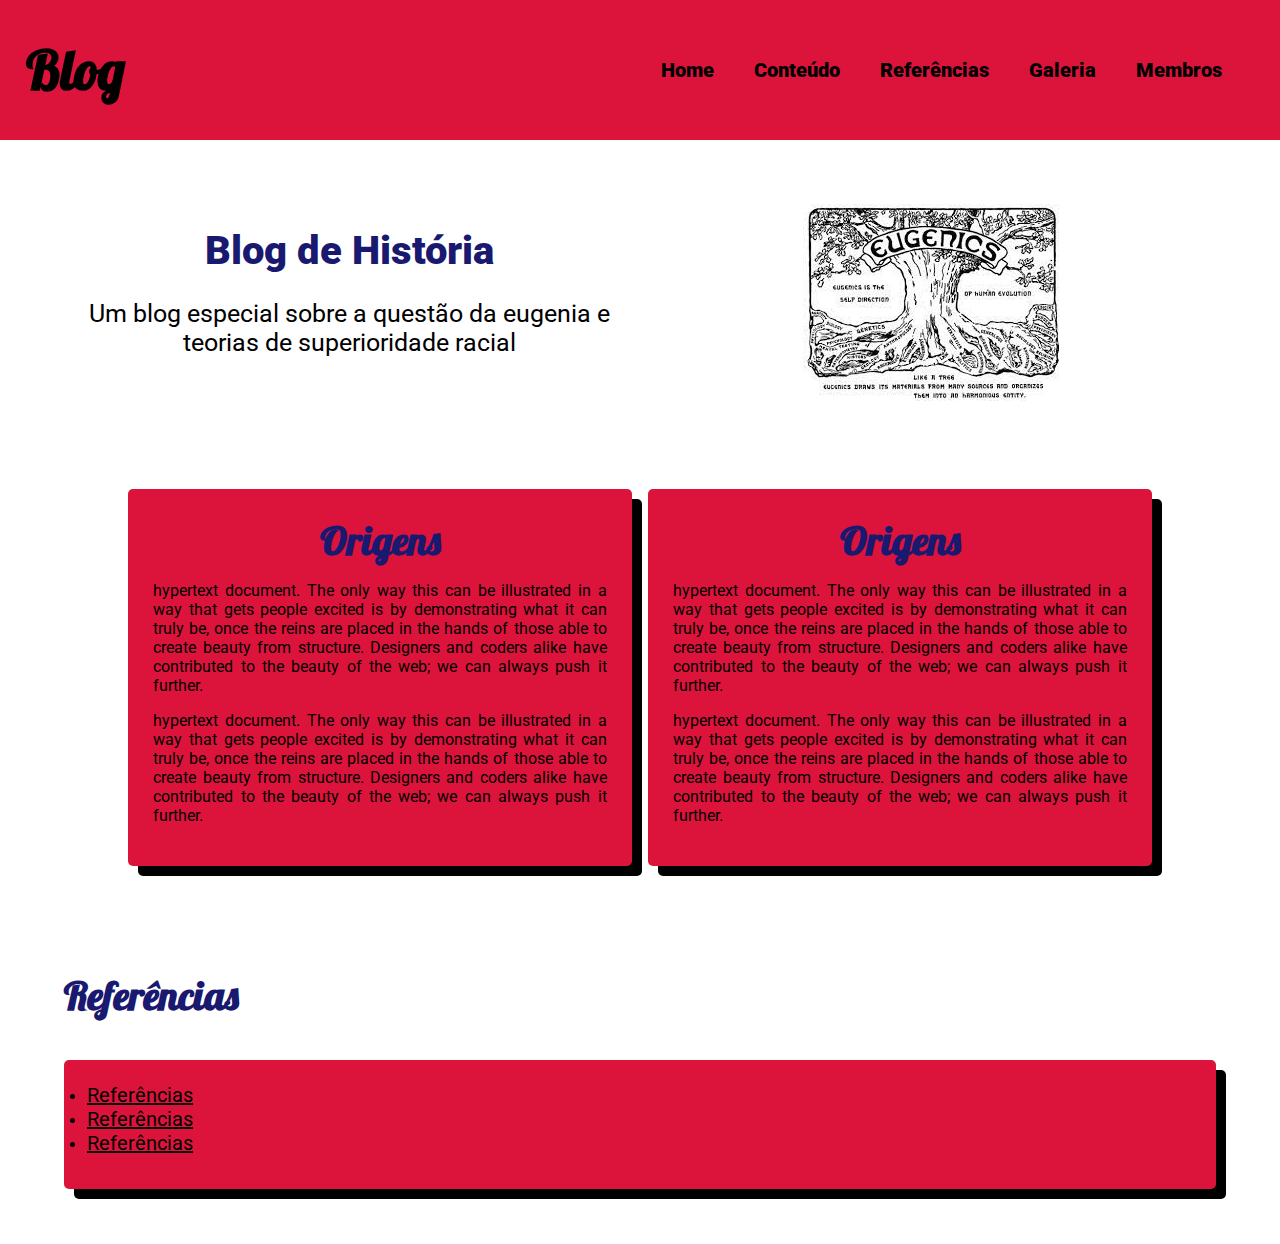
<file: HistSite/html/index.html>
<!DOCTYPE html>
<html lang="en">

<head>
    <meta charset="UTF-8">
    <meta http-equiv="X-UA-Compatible" content="IE=edge">
    <meta name="viewport" content="width=device-width, initial-scale=1.0">
    <link rel="stylesheet" href="../css/indexstyle.css">
    <link rel="shortcut icon" href="../gallery/blog.png" type="image/x-icon">
    <title>Blog de História</title>
</head>

<body>
    <div class="page-wrapper">
        <nav>
            <div class="logo">
                <h1>Blog</h1>
            </div>
            <div class="menu">
                <a href="../html/contact.html">Membros</a>
                <a href="../html/gallery.html">Galeria</a>
                <a href="#">Referências</a>
                <a href="#">Conteúdo</a>
                <a href="../html/index.html">Home</a>
            </div>
        </nav>
        <header class="header">
            <div class="headline">
                <h2>Blog de História</h2>
                <div class="summary">
                    <p>Um blog especial sobre a questão da eugenia e teorias de superioridade racial</p>
                </div>
            </div>
            <div class="img-headline">
                <img src="../gallery/eugenia.jpeg">
            </div>
        </header>
        <main class="content">
            <div class="origins" id="blog-origins" role="article">
                <h3>Origens</h3>
                <p>
                    hypertext document. The only way this can be illustrated in a way that gets people excited is by
                    demonstrating what it can truly be, once the reins are placed in the hands of those able to create
                    beauty from structure. Designers and coders alike have contributed to the beauty of the web; we can
                    always push it further.
                </p>
                <p>
                    hypertext document. The only way this can be illustrated in a way that gets people excited is by
                    demonstrating what it can truly be, once the reins are placed in the hands of those able to create
                    beauty from structure. Designers and coders alike have contributed to the beauty of the web; we can
                    always push it further.
                </p>
            </div>
            <div class="hitler" id="blog-hitler" role="article">
                <h3>Origens</h3>
                <p>
                    hypertext document. The only way this can be illustrated in a way that gets people excited is by
                    demonstrating what it can truly be, once the reins are placed in the hands of those able to create
                    beauty from structure. Designers and coders alike have contributed to the beauty of the web; we can
                    always push it further.
                </p>
                <p>
                    hypertext document. The only way this can be illustrated in a way that gets people excited is by
                    demonstrating what it can truly be, once the reins are placed in the hands of those able to create
                    beauty from structure. Designers and coders alike have contributed to the beauty of the web; we can
                    always push it further.
                </p>
            </div>
        </main>
        <aside>
            <h3 class="ref-select">Referências</h3>
            <div class="referencias">
                <ul>
                    <li>
                        <a href="https://github.com/">Referências</a>
                    </li>
                    <li>
                        <a href="https://github.com/">Referências</a>
                    </li>
                    <li>
                        <a href="https://github.com/">Referências</a>
                    </li>
                </ul>
            </div>
        </aside>
    </div>
</body>
</file>
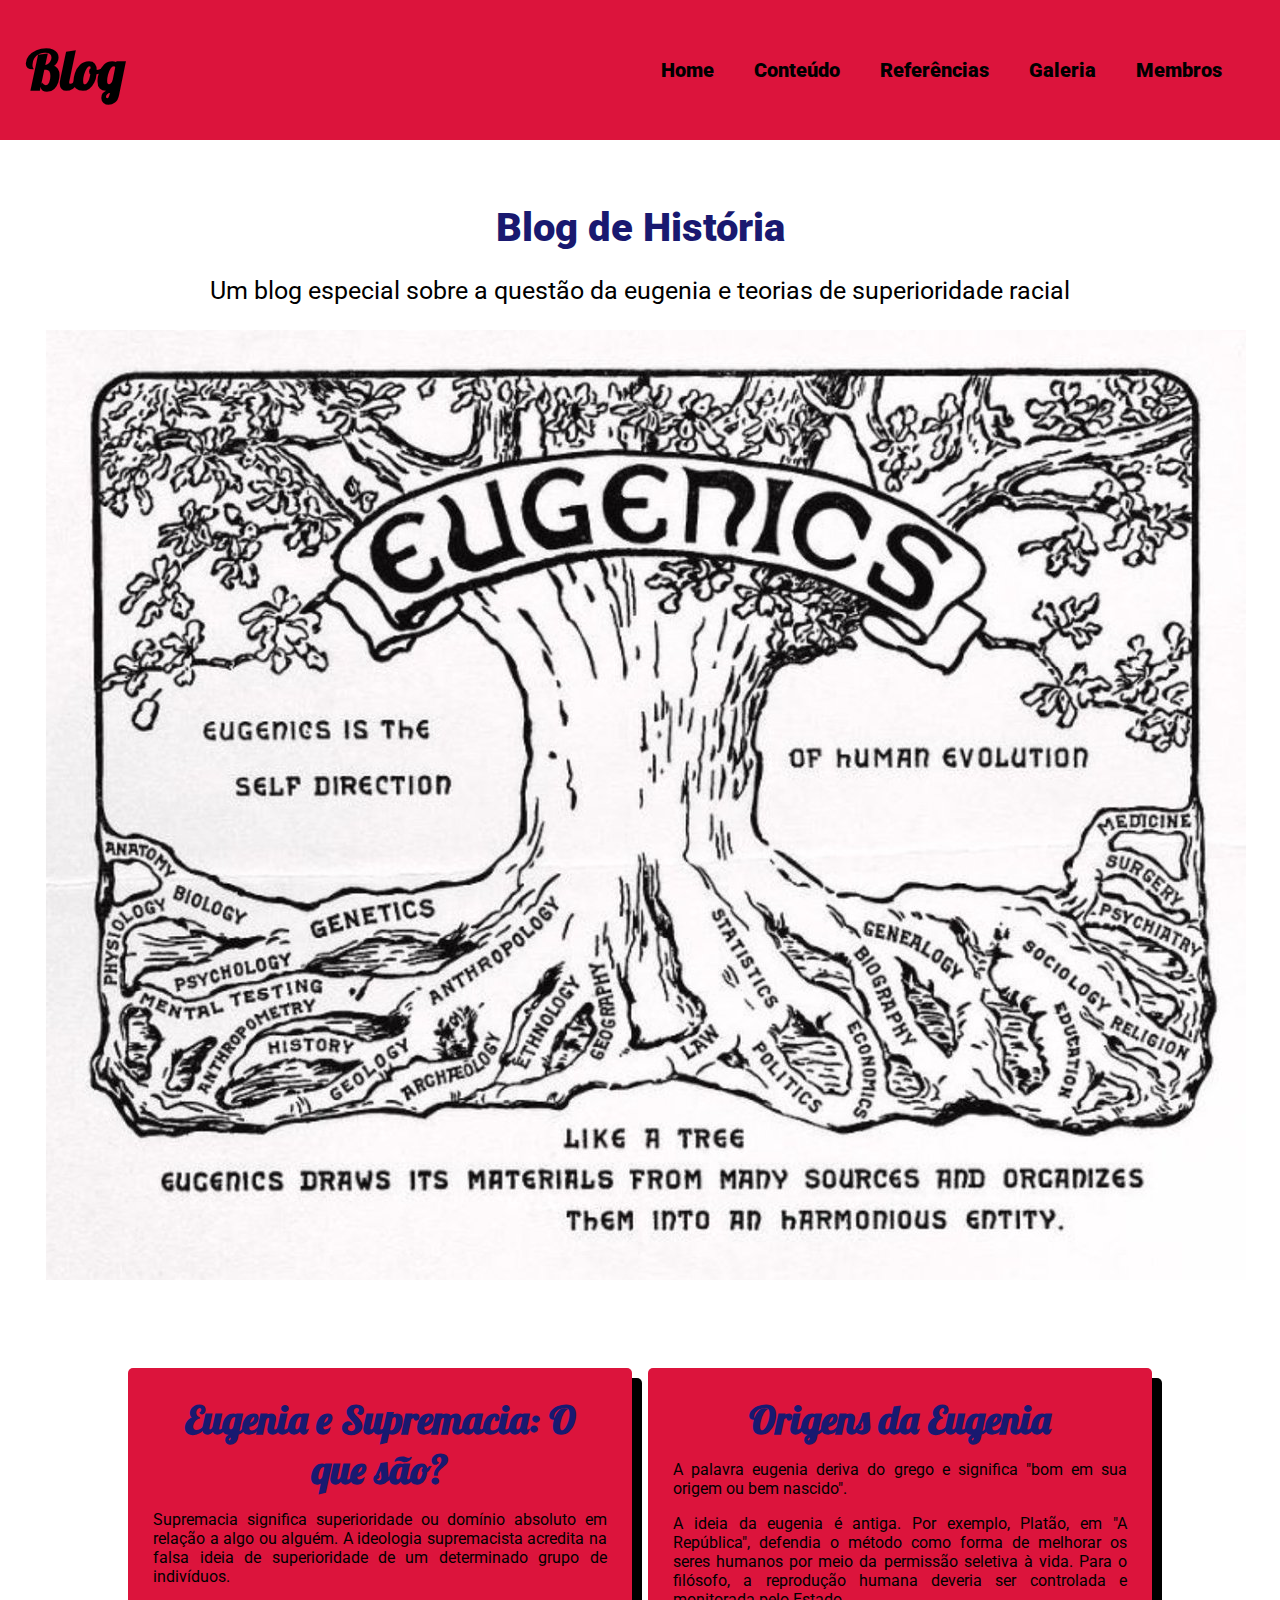
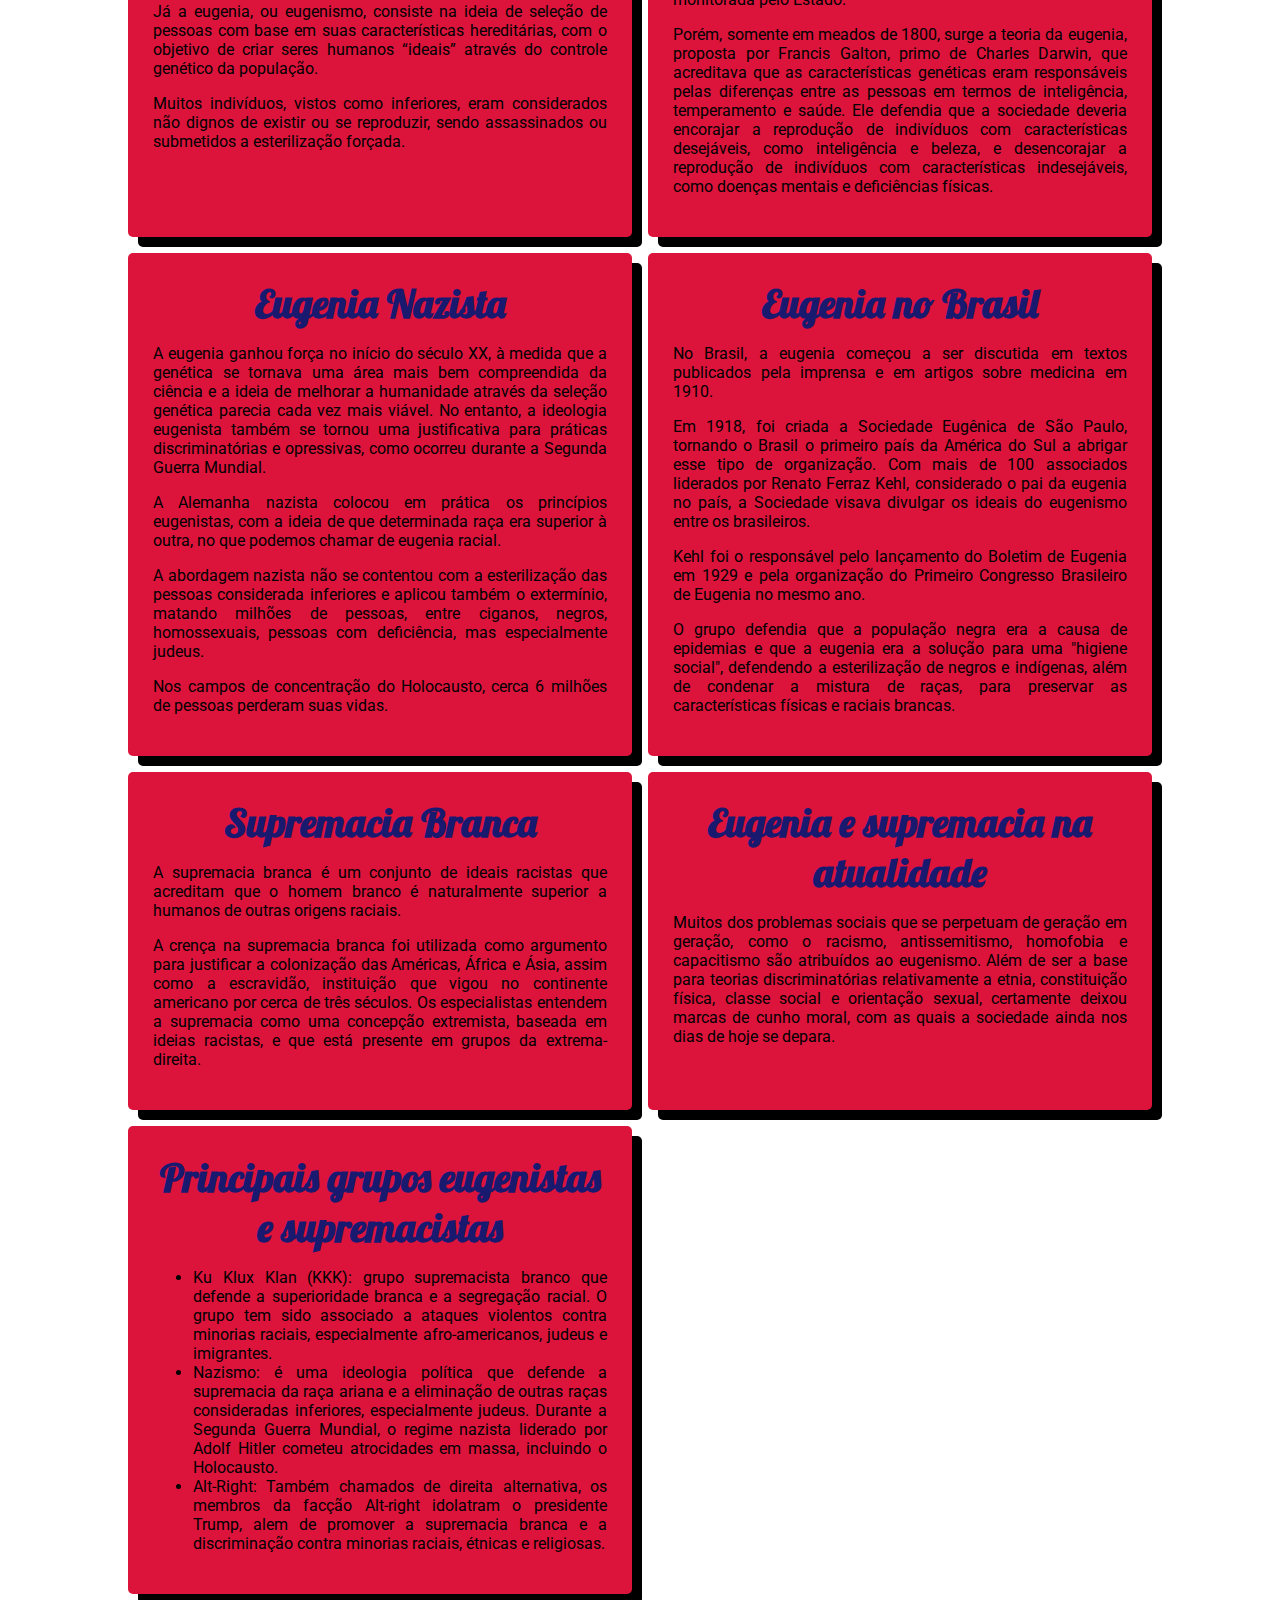
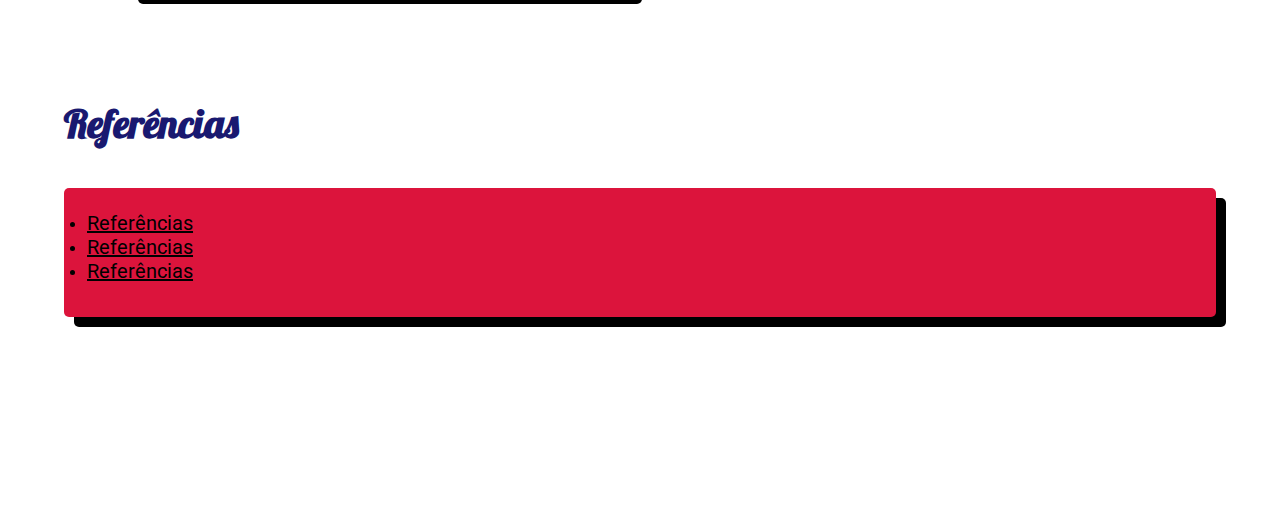
<file: HistSite/HistSite/html/index.html>
<!DOCTYPE html>
<html lang="en">

<head>
    <meta charset="UTF-8">
    <meta http-equiv="X-UA-Compatible" content="IE=edge">
    <meta name="viewport" content="width=device-width, initial-scale=1.0">
    <link rel="stylesheet" href="../css/indexstyle.css">
    <link rel="shortcut icon" href="../gallery/blog.png" type="image/x-icon">
    <title>Blog de História</title>
</head>

<body>
    <div class="page-wrapper">
        <nav>
            <div class="logo">
                <h1>Blog</h1>
            </div>
            <div class="menu">
                <a href="../html/contact.html">Membros</a>
                <a href="../html/gallery.html">Galeria</a>
                <a href="#ref">Referências</a>
                <a href="#content">Conteúdo</a>
                <a href="../html/index.html">Home</a>
            </div>
        </nav>
        <header class="header">
            <div class="headline">
                <h2>Blog de História</h2>
                <div class="summary">
                    <p>Um blog especial sobre a questão da eugenia e teorias de superioridade racial</p>
                </div>
            </div>
            <div class="img-headline">
                <img src="../gallery/eugenia.jpg">
            </div>
        </header>
        <main class="content" id="content">
            <div class="esplicacao" role="article">
                <h3>Eugenia e Supremacia: O que são?</h3>
                <p>
                    Supremacia significa superioridade ou domínio absoluto em relação a algo ou alguém. A ideologia supremacista acredita na falsa ideia de superioridade de um determinado grupo de indivíduos.
                </p>
                <p>
                    Já a eugenia, ou eugenismo, consiste na ideia de seleção de pessoas com base em suas características hereditárias, com o objetivo de criar seres humanos “ideais” através do controle genético da população.
                </p>
                <p>
                    Muitos indivíduos, vistos como inferiores, eram considerados não dignos de existir ou se reproduzir, sendo assassinados ou submetidos a esterilização forçada.
                </p>
            </div>
            <div class="origins" role="article">
                <h3>Origens da Eugenia</h3>
                <p>
                    A palavra eugenia deriva do grego e significa "bom em sua origem ou bem nascido".
                </p>
                <p>
                    A ideia da eugenia é antiga. Por exemplo, Platão, em "A República", defendia o método como forma de melhorar os seres humanos por meio da permissão seletiva à vida. Para o filósofo, a reprodução humana deveria ser controlada e monitorada pelo Estado.
                </p>
                <p>
                    Porém, somente em meados de 1800, surge a teoria da eugenia, proposta por Francis Galton, primo de Charles Darwin, que acreditava que as características genéticas eram responsáveis pelas diferenças entre as pessoas em termos de inteligência, temperamento e saúde. Ele defendia que a sociedade deveria encorajar a reprodução de indivíduos com características desejáveis, como inteligência e beleza, e desencorajar a reprodução de indivíduos com características indesejáveis, como doenças mentais e deficiências físicas.
                </p>
            </div>
            <div class="nazista" role="article">
                <h3>Eugenia Nazista</h3>
                <p>
                    A eugenia ganhou força no início do século XX, à medida que a genética se tornava uma área mais bem compreendida da ciência e a ideia de melhorar a humanidade através da seleção genética parecia cada vez mais viável. No entanto, a ideologia eugenista também se tornou uma justificativa para práticas discriminatórias e opressivas, como ocorreu durante a Segunda Guerra Mundial.
                </p>
                <p>
                    A Alemanha nazista colocou em prática os princípios eugenistas, com a ideia de que  determinada raça era superior à outra, no que podemos chamar de eugenia racial.
                </p>
                <p>
                    A abordagem nazista não se contentou com a esterilização das pessoas considerada inferiores e aplicou também o extermínio, matando milhões de pessoas, entre ciganos, negros, homossexuais, pessoas com deficiência, mas especialmente judeus.
                </p>
                <p>
                    Nos campos de concentração do Holocausto, cerca 6 milhões de pessoas perderam suas vidas.
                </p>
            </div>
            <div class="brasil" role="article">
                <h3>Eugenia no Brasil</h3>
                <p>
                    No Brasil, a eugenia começou a ser discutida em textos publicados pela imprensa e em artigos sobre medicina em 1910. 
                </p>
                <p>
                    Em 1918, foi criada a Sociedade Eugênica de São Paulo, tornando o Brasil o primeiro país da América do Sul a abrigar esse tipo de organização. Com mais de 100 associados liderados por Renato Ferraz Kehl, considerado o pai da eugenia no país, a Sociedade visava divulgar os ideais do eugenismo entre os brasileiros.
                </p>
                <p>
                    Kehl foi o responsável pelo lançamento do Boletim de Eugenia em 1929 e pela organização do Primeiro Congresso Brasileiro de Eugenia no mesmo ano.
                </p>
                <p>
                    O grupo defendia que a população negra era a causa de epidemias e que a eugenia era a solução para uma "higiene social", defendendo a esterilização de negros e indígenas, além de condenar a mistura de raças, para preservar as características físicas e raciais brancas.
                </p>
            </div>
            <div class="supremacia" role="article">
                <h3>Supremacia Branca</h3>
                <p>
                    A supremacia branca é um conjunto de ideais racistas que acreditam que o homem branco é naturalmente superior a humanos de outras origens raciais.
                </p>
                <p>
                    A crença na supremacia branca foi utilizada como argumento para justificar a colonização das Américas, África e Ásia, assim como a escravidão, instituição que vigou no continente americano por cerca de três séculos. Os especialistas entendem a supremacia como uma concepção extremista, baseada em ideias racistas, e que está presente em grupos da extrema-direita.
                </p>
            </div>
            <div class="atualidade" role="article">
                <h3>Eugenia e supremacia na atualidade</h3>
                <p>
                    Muitos dos problemas sociais que se perpetuam de geração em geração, como o racismo, antissemitismo, homofobia e capacitismo são atribuídos ao eugenismo. Além de ser a base para teorias discriminatórias relativamente a etnia, constituição física, classe social e orientação sexual, certamente deixou marcas de cunho moral, com as quais a sociedade ainda nos dias de hoje se depara.
                </p>
            </div>
            <div class="grupos" role="article">
                <h3>Principais grupos eugenistas e supremacistas</h3>
                <ul>
                    <li>Ku Klux Klan (KKK): grupo supremacista branco que defende a superioridade branca e a segregação racial. O grupo tem sido associado a ataques violentos contra minorias raciais, especialmente afro-americanos, judeus e imigrantes.</li>
                    <li>Nazismo: é uma ideologia política que defende a supremacia da raça ariana e a eliminação de outras raças consideradas inferiores, especialmente judeus. Durante a Segunda Guerra Mundial, o regime nazista liderado por Adolf Hitler cometeu atrocidades em massa, incluindo o Holocausto.
                    </li>
                    <li>Alt-Right: Também chamados de direita alternativa, os membros da facção Alt-right idolatram o presidente Trump, alem de promover a supremacia branca e a discriminação contra minorias raciais, étnicas e religiosas.
                    </li>
                    </ul>
            </div>
        </main>
        <aside>
            <h3 class="ref-select">Referências</h3>
            <div class="referencias" id="ref">
                <ul>
                    <li>
                        <a href="https://github.com/">Referências</a>
                    </li>
                    <li>
                        <a href="https://github.com/">Referências</a>
                    </li>
                    <li>
                        <a href="https://github.com/">Referências</a>
                    </li>
                </ul>
            </div>
        </aside>
    </div>
</body>
</html>
</file>
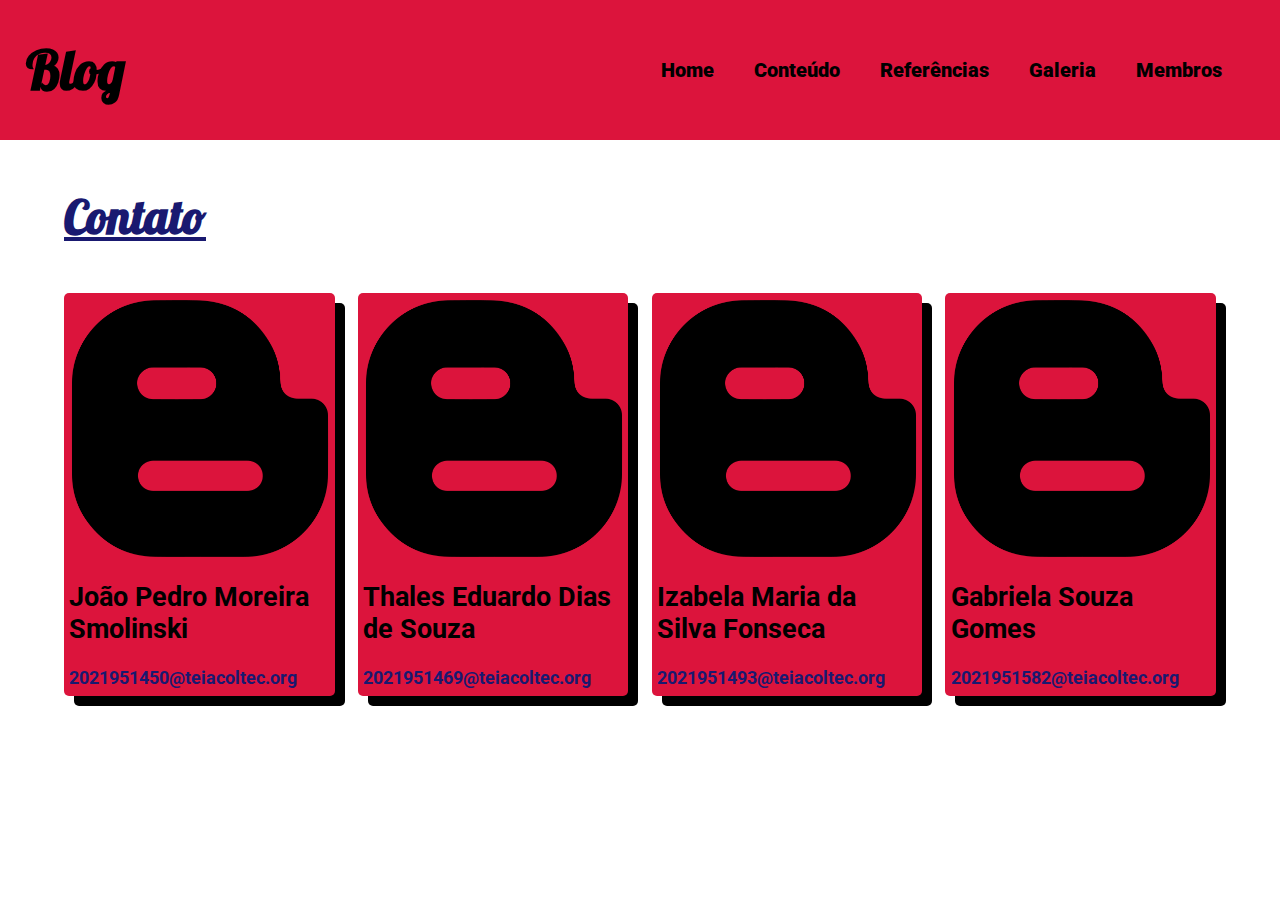
<file: HistSite/html/contact.html>
<!DOCTYPE html>
<html lang="en">

<head>
    <meta charset="UTF-8">
    <meta http-equiv="X-UA-Compatible" content="IE=edge">
    <meta name="viewport" content="width=device-width, initial-scale=1.0">
    <link rel="stylesheet" href="../css/contactstyle.css">
    <link rel="shortcut icon" href="../gallery/blog.png" type="image/x-icon">
    <title>Contato</title>
</head>

<body>
    <div class="page-wrapper">
        <nav>
            <div class="logo">
                <h1>Blog</h1>
            </div>
            <div class="menu">
                <a href="../html/contact.html">Membros</a>
                <a href="../html/gallery.html">Galeria</a>
                <a href="#">Referências</a>
                <a href="#">Conteúdo</a>
                <a href="../html/index.html">Home</a>
            </div>
        </nav>
        <footer>
            <h3>Contato</h3>
            <div class="membros">
                <ul>
                    <li>
                        <a href="https://github.com/smolinskiJP/" target="_blank" class="membros-preview">
                            <img src="../gallery/blog.png">
                        </a>
                        <h2 class="membros-name">João Pedro Moreira Smolinski</h2>
                        <a href=mailto:2021951450@teiacoltec.org class="membros-mail">2021951450@teiacoltec.org</a>
                    </li>
                    <li>
                        <a href="https://github.com/Thalesed" target="_blank" class="membros-preview">
                            <img src="../gallery/blog.png">
                        </a>
                        <h2 class="membros-name">Thales Eduardo Dias de Souza</h2>
                        <a href=mailto:2021951469@teiacoltec.org class="membros-mail">2021951469@teiacoltec.org</a>
                    </li>
                    <li>
                        <a href="https://github.com/Izaazz" target="_blank" class="membros-preview">
                            <img src="../gallery/blog.png">
                        </a>
                        <h2 class="membros-name">Izabela Maria da Silva Fonseca</h2>
                        <a href=mailto:2021951493@teiacoltec.org class="membros-mail">2021951493@teiacoltec.org</a>
                    </li>
                    <li>
                        <a href="https://github.com/gaiascosta" target="_blank" class="membros-preview">
                            <img src="../gallery/blog.png">
                        </a>
                        <h2 class="membros-name">Gabriela Souza Gomes</h2>
                        <a href=mailto:2021951582@teiacoltec.org class="membros-mail">2021951582@teiacoltec.org</a>
                    </li>
                </ul>
            </div>
        </footer>
    </div>
</body>
</file>
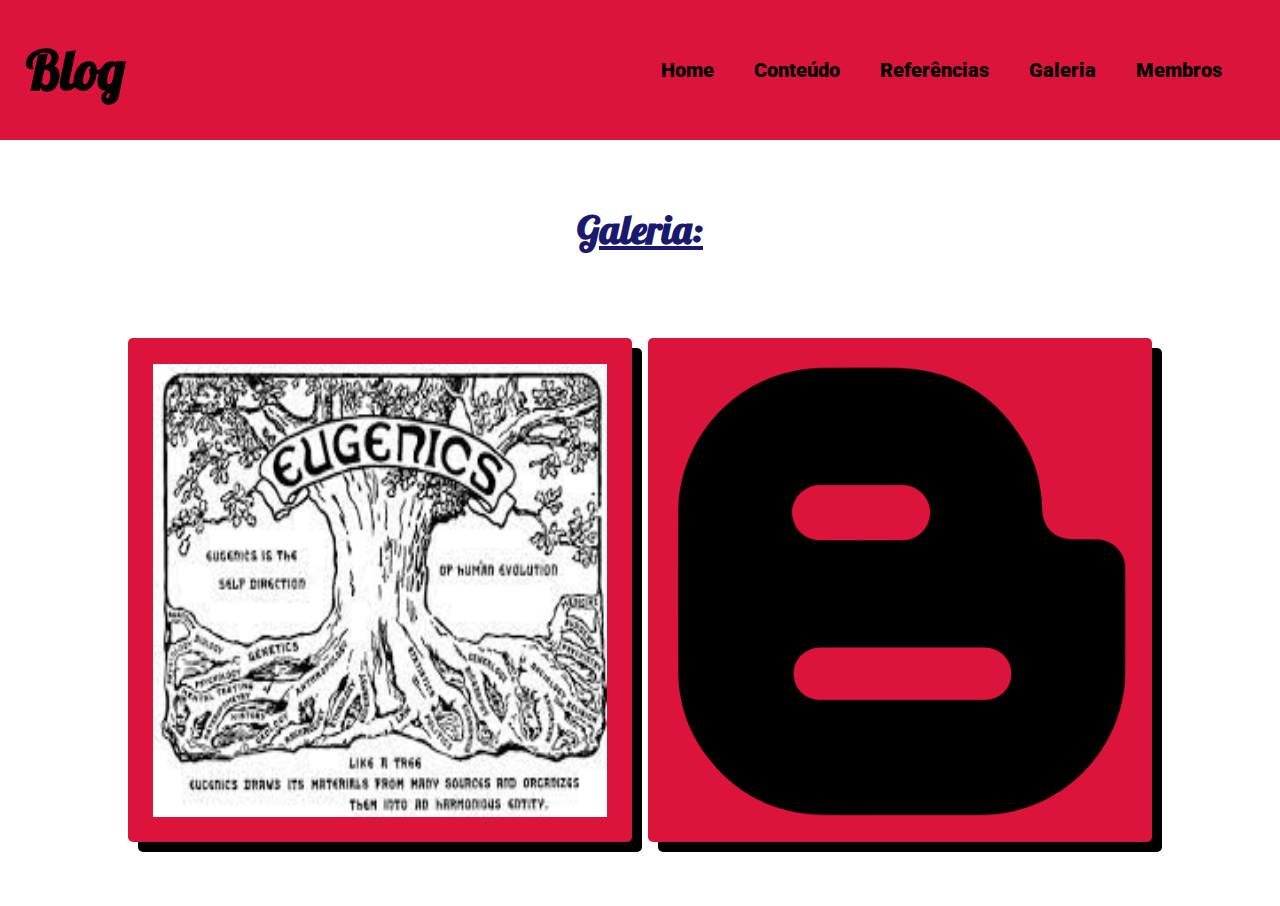
<file: HistSite/html/gallery.html>
<!DOCTYPE html>
<html lang="en">

<head>
    <meta charset="UTF-8">
    <meta http-equiv="X-UA-Compatible" content="IE=edge">
    <meta name="viewport" content="width=device-width, initial-scale=1.0">
    <link rel="stylesheet" href="../css/gallerystyle.css">
    <link rel="shortcut icon" href="../gallery/blog.png" type="image/x-icon">
    <title>Galeria</title>
</head>

<body>
    <div class="page-wrapper">
        <nav>
            <div class="logo">
                <h1>Blog</h1>
            </div>
            <div class="menu">
                <a href="../html/contact.html">Membros</a>
                <a href="../html/gallery.html">Galeria</a>
                <a href="../html/index.html#ref">Referências</a>
                <a href="../html/index.html#content">Conteúdo</a>
                <a href="../html/index.html">Home</a>
            </div>
        </nav>
        <h3>Galeria:</h3>
        <main class="gallery">
            <div class="item" id="arvore">
                <a title="Árvore da Eugenia">
                    <img src="../gallery/eugenia.jpeg">
                </a>
            </div>
            <div class="item" id="blog">
                <a title="Símbolo do Blog">
                    <img src="../gallery/blog.png">
                </a>
            </div>
        </main>
    </div>
</body>
</file>
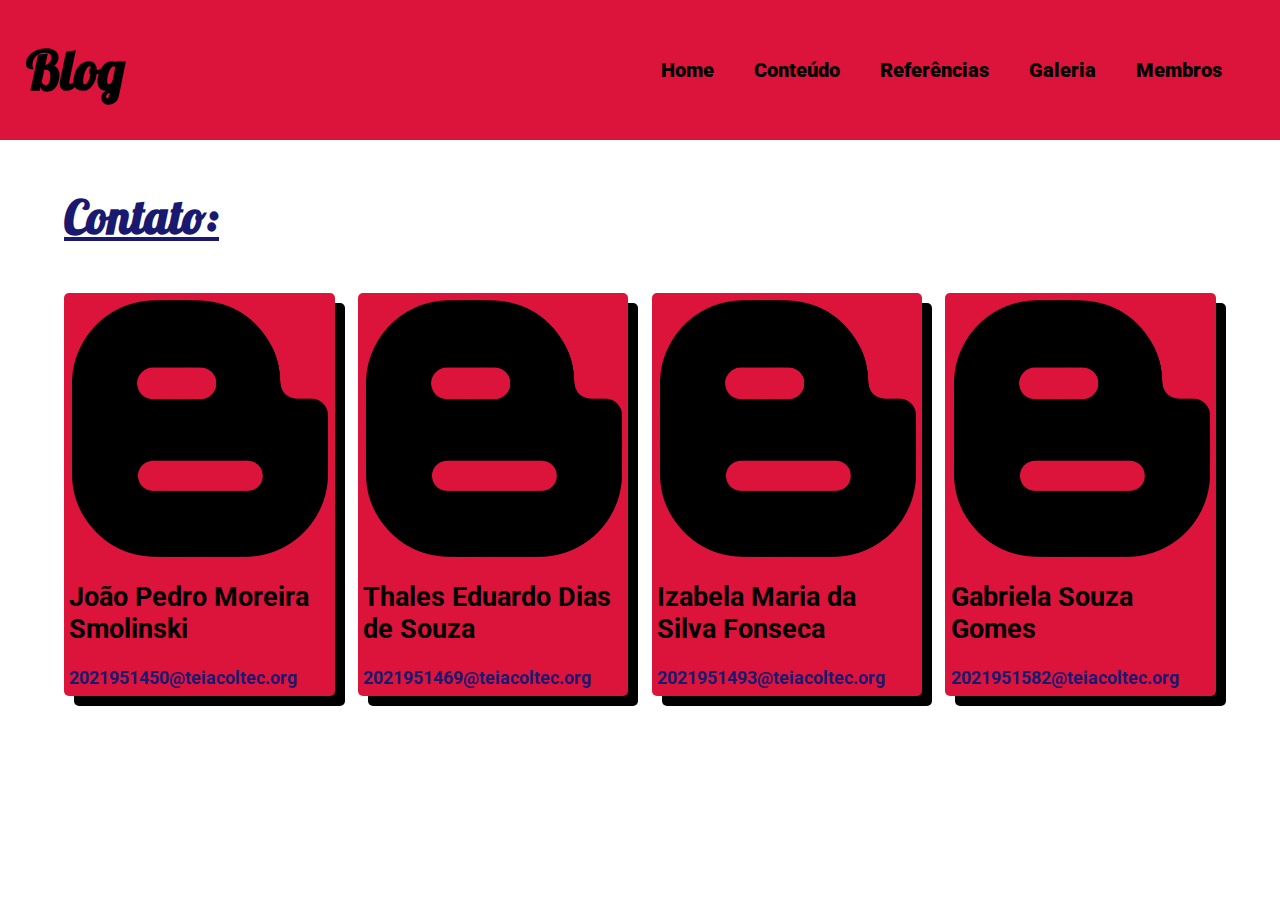
<file: HistSite/HistSite/html/contact.html>
<!DOCTYPE html>
<html lang="en">

<head>
    <meta charset="UTF-8">
    <meta http-equiv="X-UA-Compatible" content="IE=edge">
    <meta name="viewport" content="width=device-width, initial-scale=1.0">
    <link rel="stylesheet" href="../css/contactstyle.css">
    <link rel="shortcut icon" href="../gallery/blog.png" type="image/x-icon">
    <title>Contato</title>
</head>

<body>
    <div class="page-wrapper">
        <nav>
            <div class="logo">
                <h1>Blog</h1>
            </div>
            <div class="menu">
                <a href="../html/contact.html">Membros</a>
                <a href="../html/gallery.html">Galeria</a>
                <a href="../html/index.html#ref">Referências</a>
                <a href="../html/index.html#content">Conteúdo</a>
                <a href="../html/index.html">Home</a>
            </div>
        </nav>
        <footer>
            <h3>Contato:</h3>
            <div class="membros">
                <ul>
                    <li>
                        <a href="https://github.com/smolinskiJP/" target="_blank" class="membros-preview">
                            <img src="../gallery/blog.png">
                        </a>
                        <h2 class="membros-name">João Pedro Moreira Smolinski</h2>
                        <a href=mailto:2021951450@teiacoltec.org class="membros-mail">2021951450@teiacoltec.org</a>
                    </li>
                    <li>
                        <a href="https://github.com/Thalesed" target="_blank" class="membros-preview">
                            <img src="../gallery/blog.png">
                        </a>
                        <h2 class="membros-name">Thales Eduardo Dias de Souza</h2>
                        <a href=mailto:2021951469@teiacoltec.org class="membros-mail">2021951469@teiacoltec.org</a>
                    </li>
                    <li>
                        <a href="https://github.com/Izaazz" target="_blank" class="membros-preview">
                            <img src="../gallery/blog.png">
                        </a>
                        <h2 class="membros-name">Izabela Maria da Silva Fonseca</h2>
                        <a href=mailto:2021951493@teiacoltec.org class="membros-mail">2021951493@teiacoltec.org</a>
                    </li>
                    <li>
                        <a href="https://github.com/gaiascosta" target="_blank" class="membros-preview">
                            <img src="../gallery/blog.png">
                        </a>
                        <h2 class="membros-name">Gabriela Souza Gomes</h2>
                        <a href=mailto:2021951582@teiacoltec.org class="membros-mail">2021951582@teiacoltec.org</a>
                    </li>
                </ul>
            </div>
        </footer>
    </div>
</body>
</file>
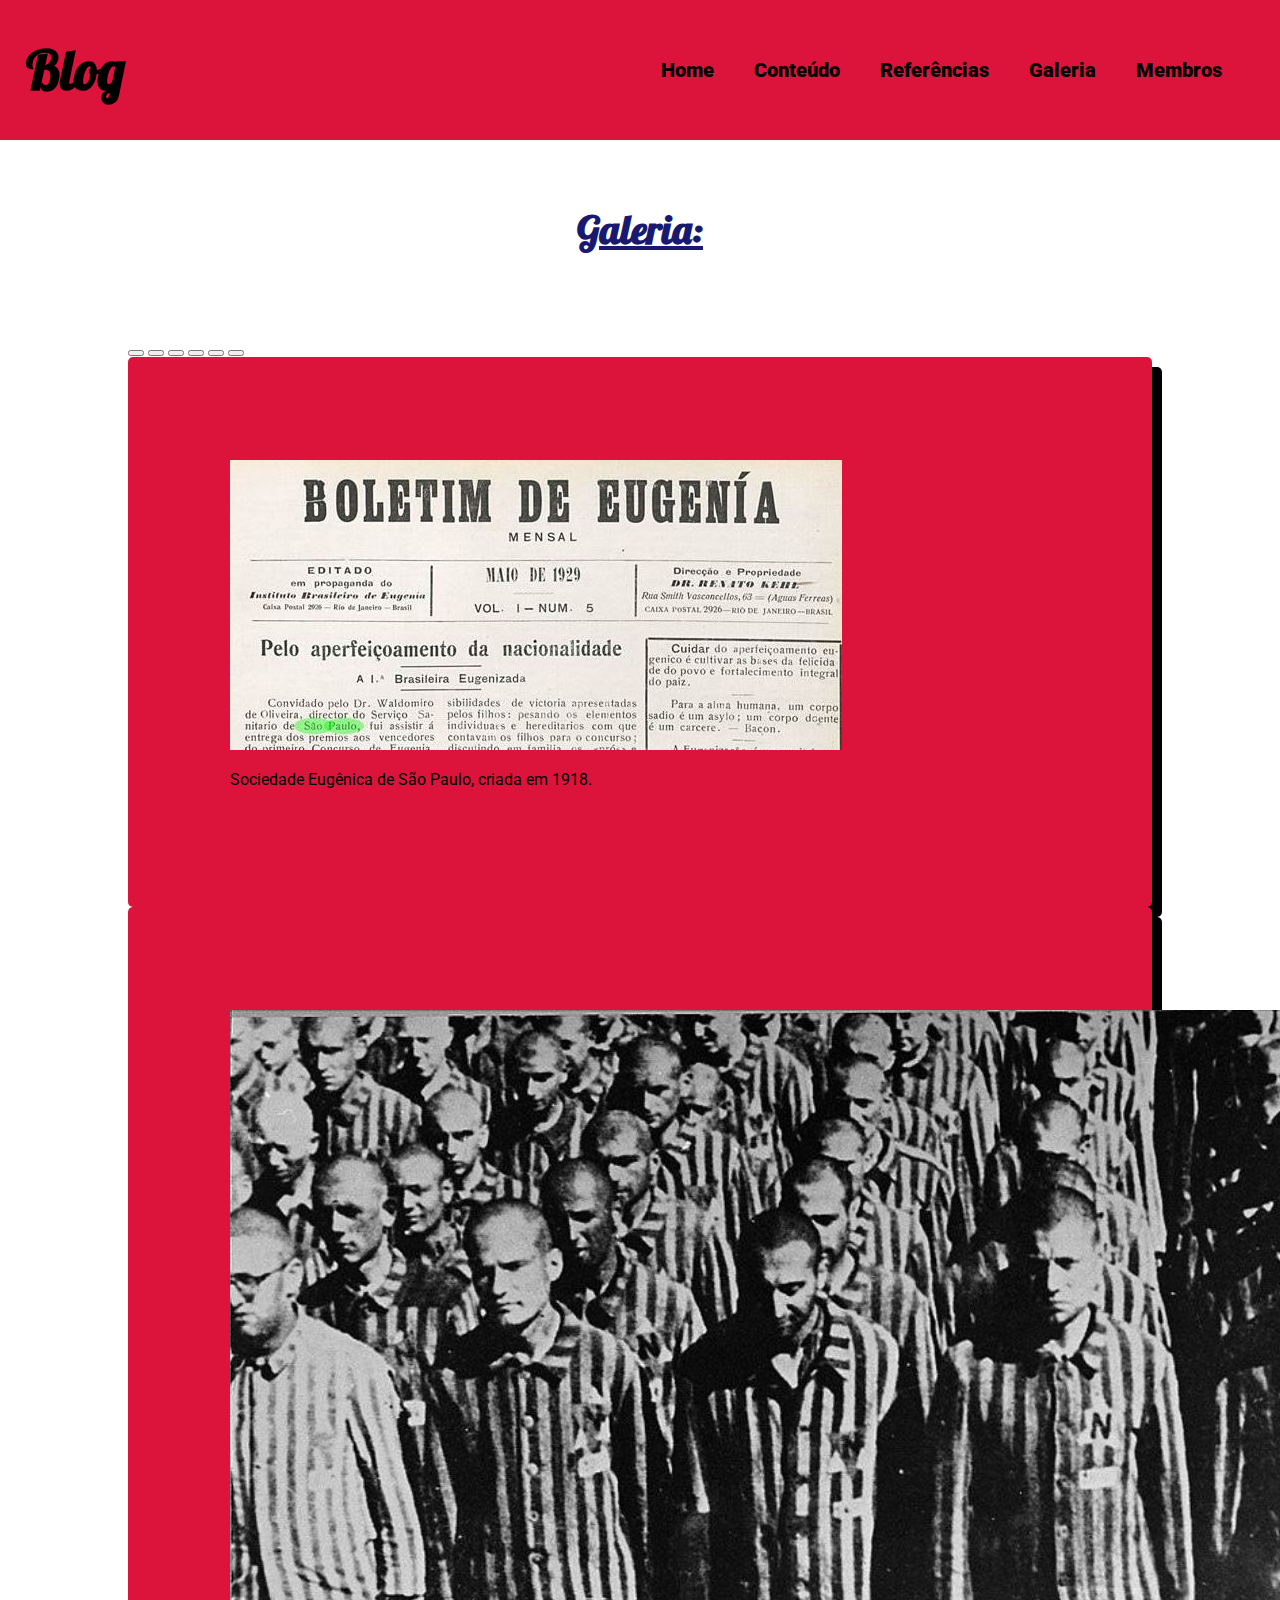
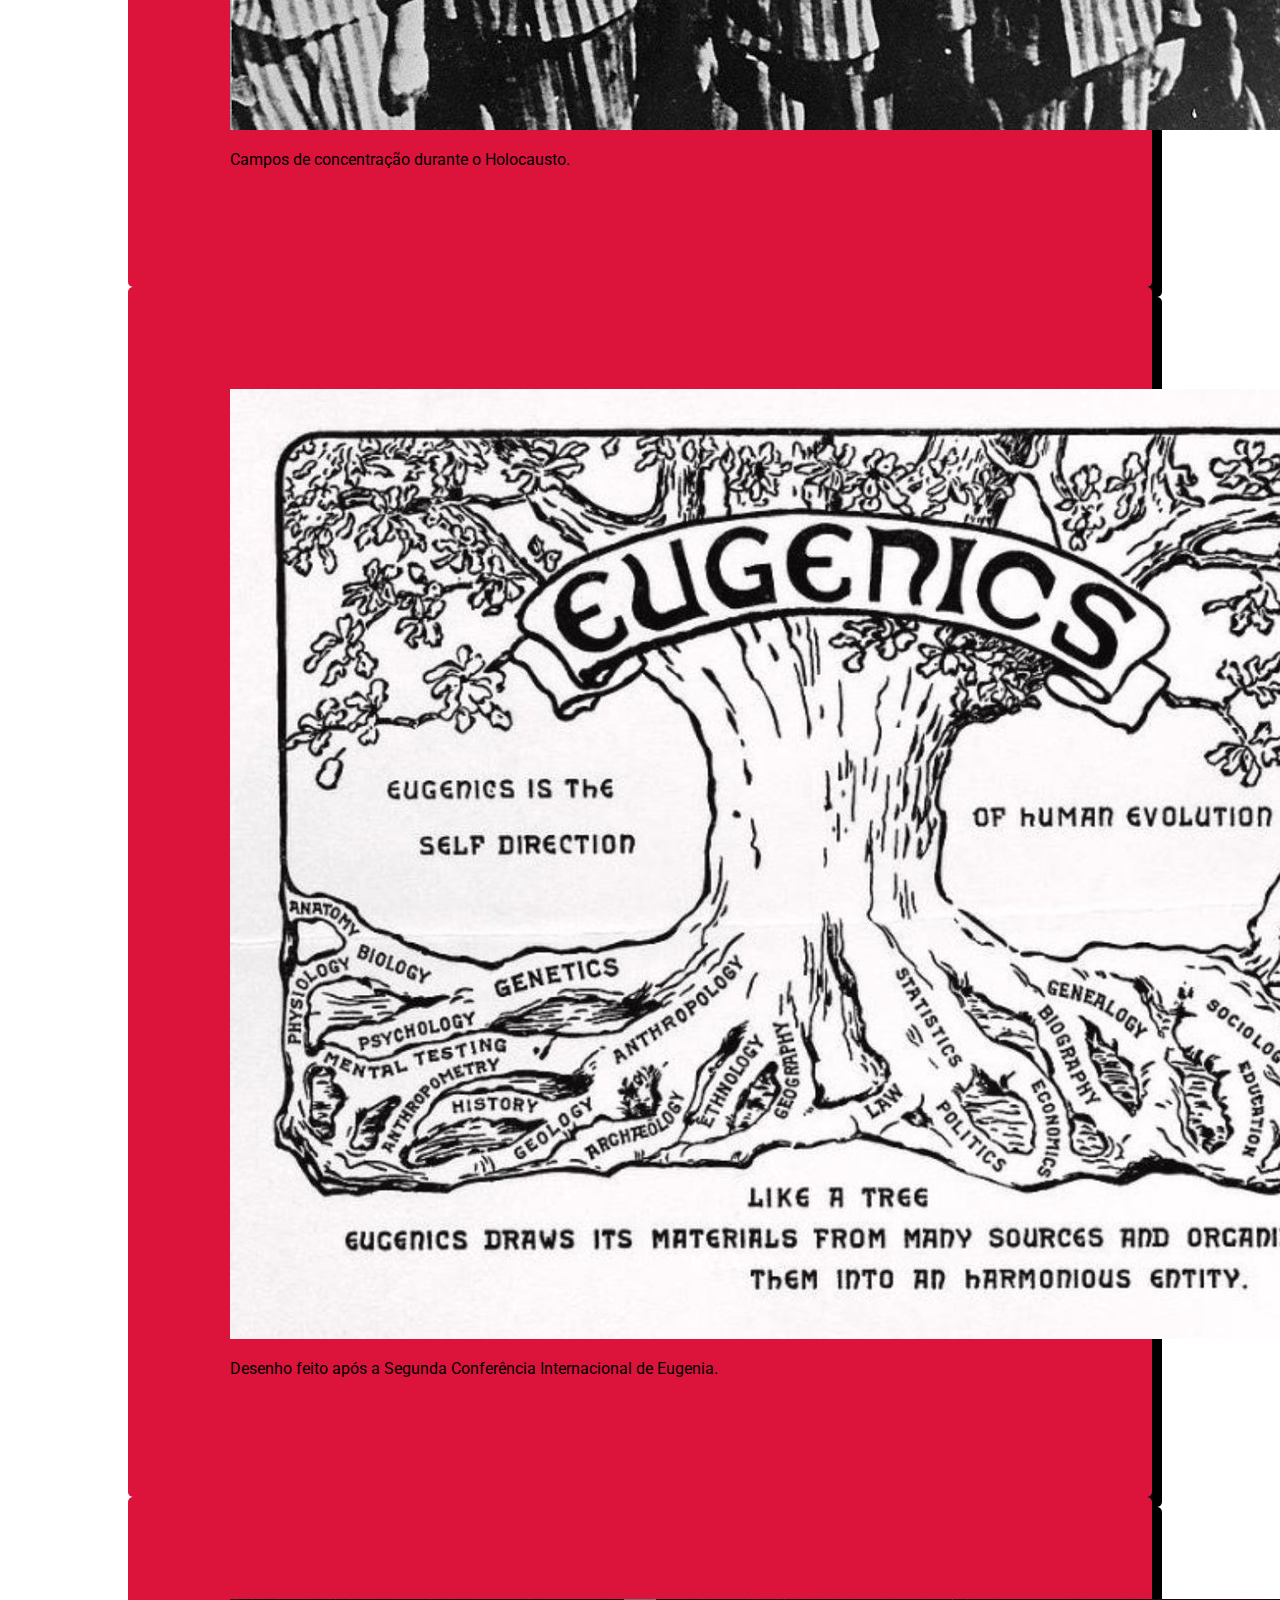
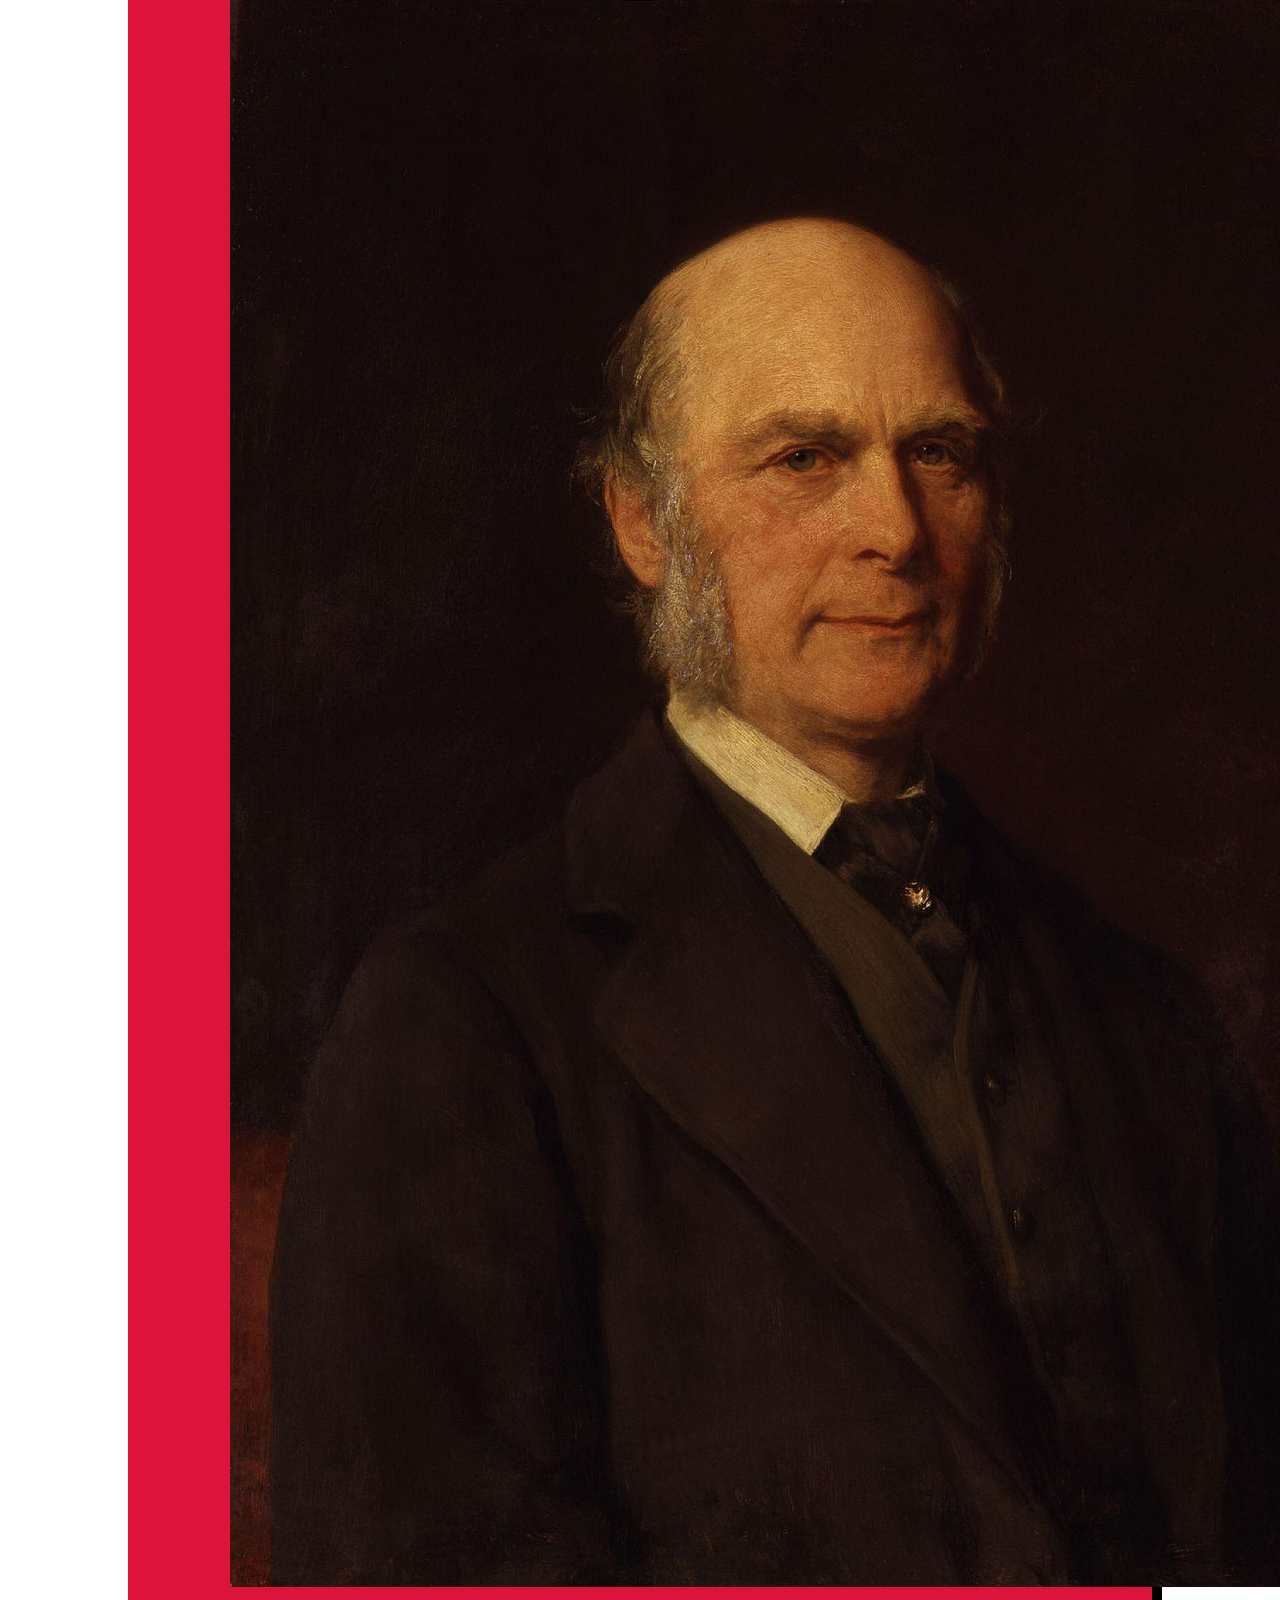
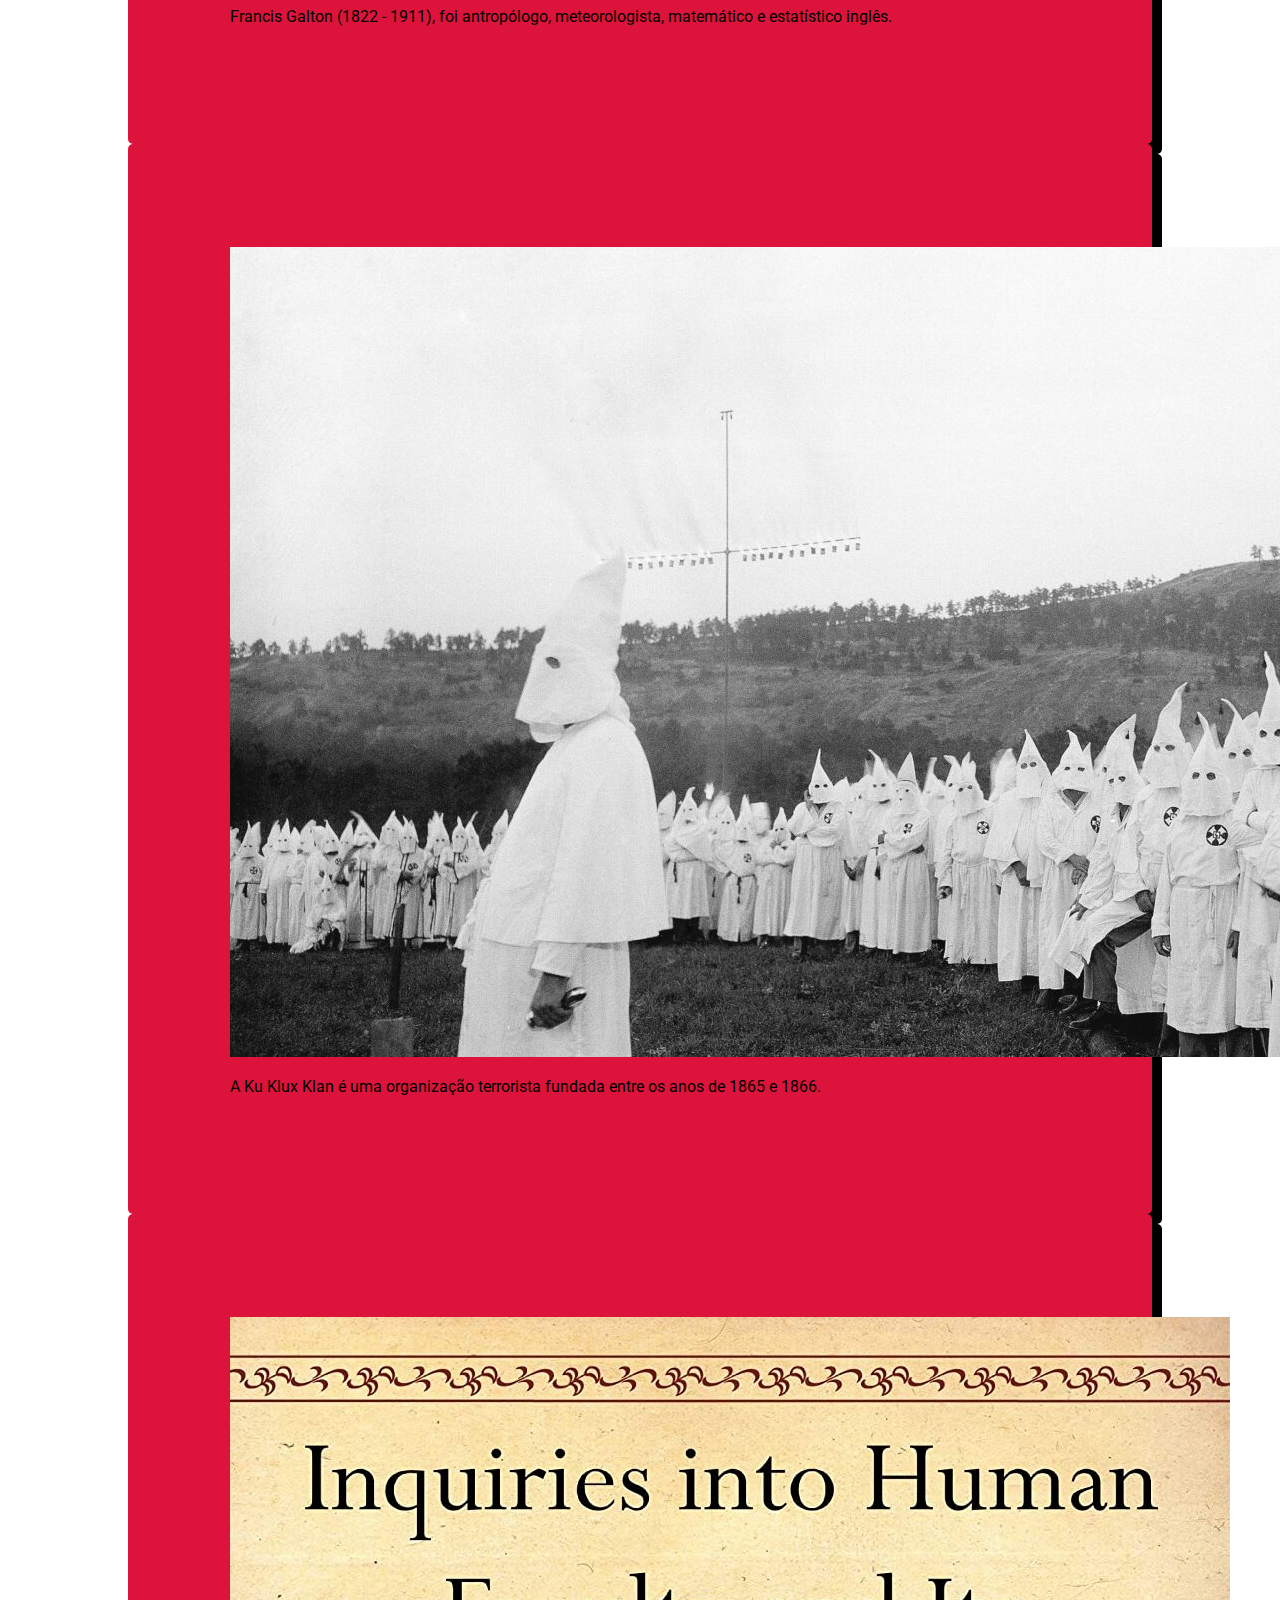
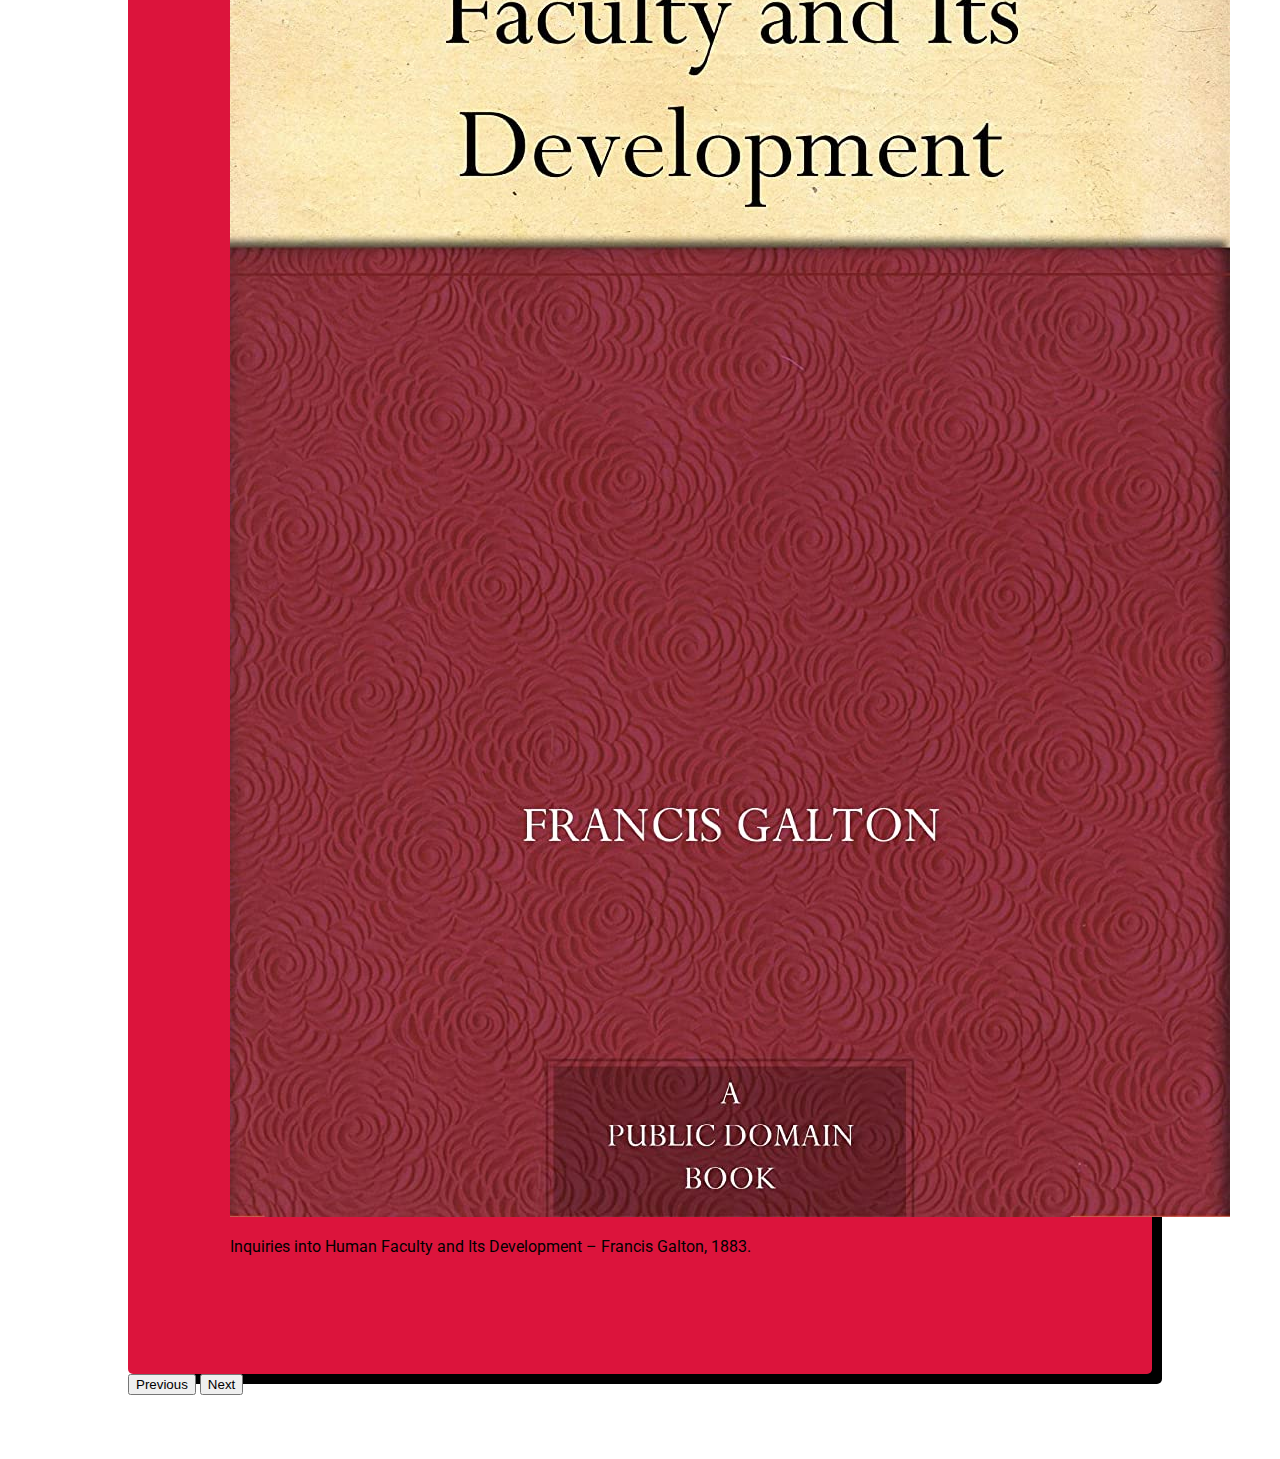
<file: HistSite/HistSite/html/gallery.html>
<!DOCTYPE html>
<html lang="en">

<head>
    <meta charset="utf-8">
    <meta name="viewport" content="width=device-width, initial-scale=1">
    <title>Bootstrap demo</title>
    <link href="https://cdn.jsdelivr.net/npm/bootstrap@5.3.0-alpha3/dist/css/bootstrap.min.css" rel="stylesheet" integrity="sha384-KK94CHFLLe+nY2dmCWGMq91rCGa5gtU4mk92HdvYe+M/SXH301p5ILy+dN9+nJOZ" crossorigin="anonymous">
    <link rel="stylesheet" href="../css/gallerystyle.css">
    <link rel="shortcut icon" href="../gallery/blog.png" type="image/x-icon">
    <title>Galeria</title>
</head>

<body>
    <div class="page-wrapper">
        <nav>
            <div class="logo">
                <h1>Blog</h1>
            </div>
            <div class="menu">
                <a href="../html/contact.html">Membros</a>
                <a href="../html/gallery.html">Galeria</a>
                <a href="../html/index.html#ref">Referências</a>
                <a href="../html/index.html#content">Conteúdo</a>
                <a href="../html/index.html">Home</a>
            </div>
        </nav>
        <h3>Galeria:</h3>
        <main class="gallery">
            <div id="carouselExampleCaptions" class="carousel slide">
                <div class="carousel-indicators">
                  <button type="button" data-bs-target="#carouselExampleCaptions" data-bs-slide-to="0" class="active" aria-current="true" aria-label="Slide 1"></button>
                  <button type="button" data-bs-target="#carouselExampleCaptions" data-bs-slide-to="1" aria-label="Slide 2"></button>
                  <button type="button" data-bs-target="#carouselExampleCaptions" data-bs-slide-to="2" aria-label="Slide 3"></button>
                  <button type="button" data-bs-target="#carouselExampleCaptions" data-bs-slide-to="3" aria-label="Slide 4"></button>
                  <button type="button" data-bs-target="#carouselExampleCaptions" data-bs-slide-to="4" aria-label="Slide 5"></button>
                  <button type="button" data-bs-target="#carouselExampleCaptions" data-bs-slide-to="5" aria-label="Slide 6"></button>
                </div>
                <div class="carousel-inner">
                  <div class="carousel-item active">
                    <img src="../gallery/boletim.jpg" class="d-block w-100" alt="...">
                    <div class="carousel-caption d-none d-md-block">
                      <p>Sociedade Eugênica de São Paulo, criada em 1918.</p>
                    </div>
                  </div>
                  <div class="carousel-item">
                    <img src="../gallery/concentracao.jpg" class="d-block w-100" alt="...">
                    <div class="carousel-caption d-none d-md-block">
                      <p>Campos de concentração durante o Holocausto.</p>
                    </div>
                  </div>
                  <div class="carousel-item">
                    <img src="../gallery/eugenia.jpg" class="d-block w-100" alt="...">
                    <div class="carousel-caption d-none d-md-block">
                      <p>Desenho feito após a Segunda Conferência Internacional de Eugenia.</p>
                    </div>
                  </div>
                  <div class="carousel-item">
                    <img src="../gallery/galton.jpg" class="d-block w-100" alt="...">
                    <div class="carousel-caption d-none d-md-block">
                      <p>Francis Galton (1822 - 1911), foi antropólogo, meteorologista, matemático e estatístico inglês.</p>
                    </div>
                  </div>
                  <div class="carousel-item">
                    <img src="../gallery/kkk.jpg" class="d-block w-100" alt="...">
                    <div class="carousel-caption d-none d-md-block">
                      <p>A Ku Klux Klan é uma organização terrorista fundada entre os anos de 1865 e 1866.</p>
                    </div>
                  </div>
                  <div class="carousel-item">
                    <img src="../gallery/livro.jpg" class="d-block w-100" alt="...">
                    <div class="carousel-caption d-none d-md-block">
                      <p>Inquiries into Human Faculty and Its Development – Francis Galton, 1883.</p>
                    </div>
                  </div>
                </div>
                <button class="carousel-control-prev" type="button" data-bs-target="#carouselExampleCaptions" data-bs-slide="prev">
                  <span class="carousel-control-prev-icon" aria-hidden="true"></span>
                  <span class="visually-hidden">Previous</span>
                </button>
                <button class="carousel-control-next" type="button" data-bs-target="#carouselExampleCaptions" data-bs-slide="next">
                  <span class="carousel-control-next-icon" aria-hidden="true"></span>
                  <span class="visually-hidden">Next</span>
                </button>
              </div>
        </main>
    </div>
    <script src="https://cdn.jsdelivr.net/npm/bootstrap@5.3.0-alpha3/dist/js/bootstrap.bundle.min.js" integrity="sha384-ENjdO4Dr2bkBIFxQpeoTz1HIcje39Wm4jDKdf19U8gI4ddQ3GYNS7NTKfAdVQSZe" crossorigin="anonymous"></script>
</body>
</file>
<file: HistSite/css/indexstyle.css>
@import url('https://fonts.googleapis.com/css2?family=Lobster&family=Roboto:ital,wght@0,100;0,300;0,400;0,500;0,700;0,900;1,100;1,300;1,400;1,500;1,700;1,900&display=swap');

body{
    font-family:'Roboto',sans-serif;
    margin:0;
}

.page-wrapper {
    display: grid;
    grid-template-columns: 1fr;
    grid-template-rows:0.1fr 0.1fr 0.6fr 0.2fr;
}

nav{
    padding:0 ;
    justify-content:center;
    align-items:center;
    text-align:right;
    display:grid;
    grid-template-columns:0.4fr 0.6fr;
    background-color:crimson;
}

.logo{
    font-family: 'Lobster', cursive;
    text-align: left;
    font-size: 27px;
    padding-left: 5%;
}

.menu{
    display: flex;
    flex-direction: row-reverse;
    padding-right: 5%;
}

.menu a{
    color: black;
    font-weight:900;
    text-decoration: none;
    font-size: 20px;
    padding: 20px 20px;
}

.menu a:hover{
    color:midnightblue;
    border-top: 4px solid black;
}

.header{
    padding-top:5%;
    margin:0 5%;
    display:flex;
    flex-flow:row wrap;
    justify-content:center;
    align-items:center;
}

.headline{
    flex:40%;
    text-align:center;
}

.headline h2 {
    font-weight: 900;
    font-size: 40px;
    padding: 0;
    margin: 0;
    color:midnightblue;
}
.headline p{
    font-size:25px;
}

.img-headline{
    margin-left:1%;
    flex:40%;
    text-align:center;
}

main{
    margin:0 5%;
    margin-top:20px;
    padding:5%;
    text-align:justify;
    display:grid;
    gap:1rem;
    grid-template-columns:repeat(auto-fit, minmax(300px, 1fr));
}

main h3{
    width:100%;
    font-size:40px;
    text-align:center;
    margin:0;
    font-family:'Lobster', cursive;
    color:midnightblue;
}

main div{
    background:crimson;
    border-radius:5px;
    padding:5%;
    box-shadow:10px 10px black;
}

aside{
    margin: 0 5%;
    padding-bottom:3%;
}

aside ul{
    background: crimson;
    padding:2% 2% 3% 2%;
    border-radius: 5px;
    box-shadow:10px 10px black;
}

aside h3{
    font-family: 'Lobster', cursive;
    font-weight: bold;
    font-size: 40px;
    color:midnightblue;
}

aside a{
    font-family: 'Roboto', sans-serif;
    font-size: 20px;
    color:black;
}

aside a:hover{
    color:midnightblue;
}
</file>
<file: HistSite/HistSite/css/indexstyle.css>
@import url('https://fonts.googleapis.com/css2?family=Lobster&family=Roboto:ital,wght@0,100;0,300;0,400;0,500;0,700;0,900;1,100;1,300;1,400;1,500;1,700;1,900&display=swap');

html{
    scroll-behavior:smooth;
}

body{
    font-family:'Roboto',sans-serif;
    margin:0;
}

.page-wrapper {
    display: grid;
    grid-template-columns: 1fr;
    grid-template-rows:0.1fr 0.1fr 0.6fr 0.2fr;
}

nav{
    padding:0 ;
    justify-content:center;
    align-items:center;
    text-align:right;
    display:grid;
    grid-template-columns:0.4fr 0.6fr;
    background-color:crimson;
}

.logo{
    font-family: 'Lobster', cursive;
    text-align: left;
    font-size: 27px;
    padding-left: 5%;
}

.menu{
    display: flex;
    flex-direction: row-reverse;
    padding-right: 5%;
}

.menu a{
    color: black;
    font-weight:900;
    text-decoration: none;
    font-size: 20px;
    padding: 20px 20px;
}

.menu a:hover{
    color:midnightblue;
    border-top: 4px solid black;
}

.header{
    padding-top:5%;
    margin:0 5%;
    display:flex;
    flex-flow:row wrap;
    justify-content:center;
    align-items:center;
}

.headline{
    flex:40%;
    text-align:center;
}

.headline h2 {
    font-weight: 900;
    font-size: 40px;
    padding: 0;
    margin: 0;
    color:midnightblue;
}
.headline p{
    font-size:25px;
}

.img-headline{
    margin-left:1%;
    flex:40%;
    text-align:center;
}

main{
    margin:0 5%;
    margin-top:20px;
    padding:5%;
    text-align:justify;
    display:grid;
    gap:1rem;
    grid-template-columns:repeat(auto-fit, minmax(500px, 1fr));
}

main h3{
    width:100%;
    font-size:40px;
    text-align:center;
    margin:0;
    font-family:'Lobster', cursive;
    color:midnightblue;
}

main div{
    background:crimson;
    border-radius:5px;
    padding:5%;
    box-shadow:10px 10px black;
}

aside{
    margin: 0 5%;
    padding-bottom:3%;
}

aside ul{
    background: crimson;
    padding:2% 2% 3% 2%;
    border-radius: 5px;
    box-shadow:10px 10px black;
}

aside h3{
    font-family: 'Lobster', cursive;
    font-weight: bold;
    font-size: 40px;
    color:midnightblue;
}

aside a{
    font-family: 'Roboto', sans-serif;
    font-size: 20px;
    color:black;
}

aside a:hover{
    color:midnightblue;
}
</file>
<file: HistSite/css/contactstyle.css>
@import url('https://fonts.googleapis.com/css2?family=Lobster&family=Roboto:ital,wght@0,100;0,300;0,400;0,500;0,700;0,900;1,100;1,300;1,400;1,500;1,700;1,900&display=swap');

body{
    font-family:'Roboto',sans-serif;
    margin:0;
}

.page-wrapper{
    display:grid;
    grid-template-columns:1fr;
    grid-template-rows:0.2fr 0.8fr;
}

nav{
    padding:0 ;
    justify-content:center;
    align-items:center;
    text-align:right;
    display:grid;
    grid-template-columns:0.4fr 0.6fr;
    background-color:crimson;
}

.logo{
    font-family: 'Lobster', cursive;
    text-align: left;
    font-size: 27px;
    padding-left: 5%;
}

.menu{
    display: flex;
    flex-direction: row-reverse;
    padding-right: 5%;
}

.menu a{
    color: black;
    font-weight:900;
    text-decoration: none;
    font-size: 20px;
    padding: 20px 20px;
}

.menu a:hover{
    color:midnightblue;
    border-top: 4px solid black;
}

footer{
    margin: 0 5%;
    font-family: 'Lobster', cursive;
    font-weight: bold;
    font-size: 40px;
}

footer h3{
    color:midnightblue;
    text-decoration:underline;
}

.membros-preview img{
    width:100%;
}

.membros-mail{
    text-decoration:none;
    color:midnightblue;
}

footer img {
    display: block;
    overflow: clip;
}

footer ul{
    margin-top: 0;
    display: grid;
    padding-left: 0;
    gap: 2%;
    grid-template-columns: repeat(4,minmax(200px, 50%));
}

footer ul li{
    font-family: 'Roboto', sans-serif;
    font-size: 18px;
    list-style: none;
    background: crimson;
    padding:2% 2% 3% 2%;
    border-radius: 5px;
    box-shadow:10px 10px black;
}
</file>
<file: HistSite/css/gallerystyle.css>
@import url('https://fonts.googleapis.com/css2?family=Lobster&family=Roboto:ital,wght@0,100;0,300;0,400;0,500;0,700;0,900;1,100;1,300;1,400;1,500;1,700;1,900&display=swap');

body{
    font-family:'Roboto',sans-serif;
    margin:0;
}

.page-wrapper{
    display:grid;
    grid-template-columns:1fr;
    grid-template-rows:0.2fr 0.8fr;
}

nav{
    padding:0 ;
    justify-content:center;
    align-items:center;
    text-align:right;
    display:grid;
    grid-template-columns:0.4fr 0.6fr;
    background-color:crimson;
}

.logo{
    font-family: 'Lobster', cursive;
    text-align: left;
    font-size: 27px;
    padding-left: 5%;
}

.menu{
    display: flex;
    flex-direction: row-reverse;
    padding-right: 5%;
}

.menu a{
    color: black;
    font-weight:900;
    text-decoration: none;
    font-size: 20px;
    padding: 20px 20px;
}

.menu a:hover{
    color:midnightblue;
    border-top: 4px solid black;
}

h3{
    padding-top: 5%;
    width:100%;
    font-size:40px;
    text-align:center;
    margin:0;
    font-family:'Lobster', cursive;
    color:midnightblue;
    text-decoration:underline;
}

main{
    margin:0 5%;
    margin-top:20px;
    padding:5%;
    display:grid;
    gap:1rem;
    grid-template-columns:repeat(auto-fit, minmax(300px, 1fr));
}

main div{
    background:crimson;
    border-radius:5px;
    padding:5%;
    box-shadow:10px 10px black;
}

.item img{
    width:100%;
    height:100%;
    display:block;
    overflow:clip;
}
</file>
<file: HistSite/HistSite/css/contactstyle.css>
@import url('https://fonts.googleapis.com/css2?family=Lobster&family=Roboto:ital,wght@0,100;0,300;0,400;0,500;0,700;0,900;1,100;1,300;1,400;1,500;1,700;1,900&display=swap');

body{
    font-family:'Roboto',sans-serif;
    margin:0;
}

.page-wrapper{
    display:grid;
    grid-template-columns:1fr;
    grid-template-rows:0.2fr 0.8fr;
}

nav{
    padding:0 ;
    justify-content:center;
    align-items:center;
    text-align:right;
    display:grid;
    grid-template-columns:0.4fr 0.6fr;
    background-color:crimson;
}

.logo{
    font-family: 'Lobster', cursive;
    text-align: left;
    font-size: 27px;
    padding-left: 5%;
}

.menu{
    display: flex;
    flex-direction: row-reverse;
    padding-right: 5%;
}

.menu a{
    color: black;
    font-weight:900;
    text-decoration: none;
    font-size: 20px;
    padding: 20px 20px;
}

.menu a:hover{
    color:midnightblue;
    border-top: 4px solid black;
}

footer{
    margin: 0 5%;
    font-family: 'Lobster', cursive;
    font-weight: bold;
    font-size: 40px;
}

footer h3{
    color:midnightblue;
    text-decoration:underline;
}

.membros-preview img{
    width:100%;
}

.membros-mail{
    text-decoration:none;
    color:midnightblue;
}

footer img {
    display: block;
    overflow: clip;
}

footer ul{
    margin-top: 0;
    display: grid;
    padding-left: 0;
    gap: 2%;
    grid-template-columns: repeat(auto-fit ,minmax(200px, 1fr));
}

footer ul li{
    font-family: 'Roboto', sans-serif;
    font-size: 18px;
    list-style: none;
    background: crimson;
    padding:2% 2% 3% 2%;
    border-radius: 5px;
    box-shadow:10px 10px black;
}
</file>
<file: HistSite/HistSite/css/gallerystyle.css>
@import url('https://fonts.googleapis.com/css2?family=Lobster&family=Roboto:ital,wght@0,100;0,300;0,400;0,500;0,700;0,900;1,100;1,300;1,400;1,500;1,700;1,900&display=swap');

body{
    font-family:'Roboto',sans-serif;
    margin:0;
}

.page-wrapper{
    display:grid;
    grid-template-columns:1fr;
    grid-template-rows:0.2fr 0.8fr;
}

nav{
    padding:0 ;
    justify-content:center;
    align-items:center;
    text-align:right;
    display:grid;
    grid-template-columns:0.4fr 0.6fr;
    background-color:crimson;
}

.logo{
    font-family: 'Lobster', cursive;
    text-align: left;
    font-size: 27px;
    padding-left: 5%;
}

.menu{
    display: flex;
    flex-direction: row-reverse;
    padding-right: 5%;
}

.menu a{
    color: black;
    font-weight:900;
    text-decoration: none;
    font-size: 20px;
    padding: 20px 20px;
}

.menu a:hover{
    color:midnightblue;
    border-top: 4px solid black;
}

h3{
    padding-top: 5%;
    width:100%;
    font-size:40px;
    text-align:center;
    margin:0;
    font-family:'Lobster', cursive;
    color:midnightblue;
    text-decoration:underline;
}

main{
    margin:0 5%;
    margin-top:20px;
    padding:5%;
    display:grid;
    gap:1rem;
    grid-template-columns:repeat(auto-fit, minmax(300px, 1fr));
}

main .carousel-item{
    background:crimson;
    border-radius:5px;
    padding:10%;
    box-shadow:10px 10px black;
}

.item img{
    width:100%;
    height:100%;
    display:block;
    overflow:clip;
}
</file>
